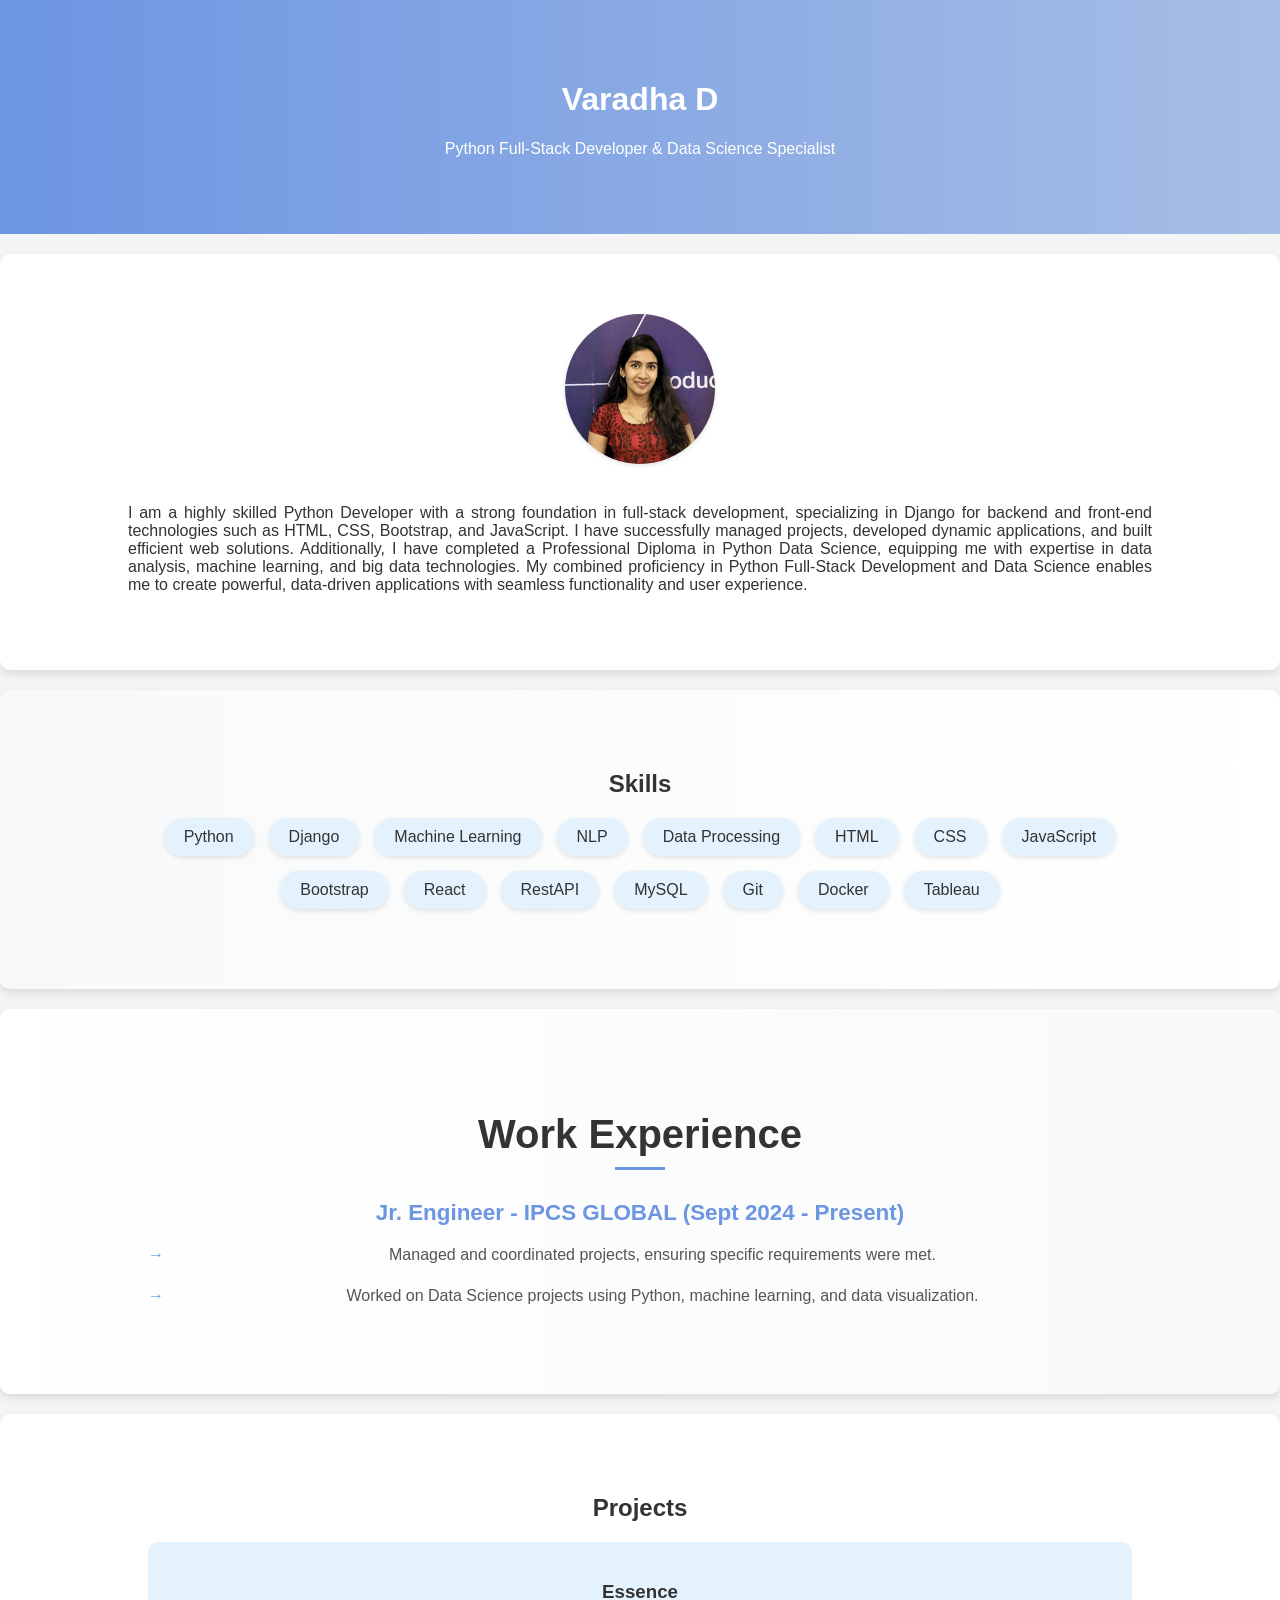
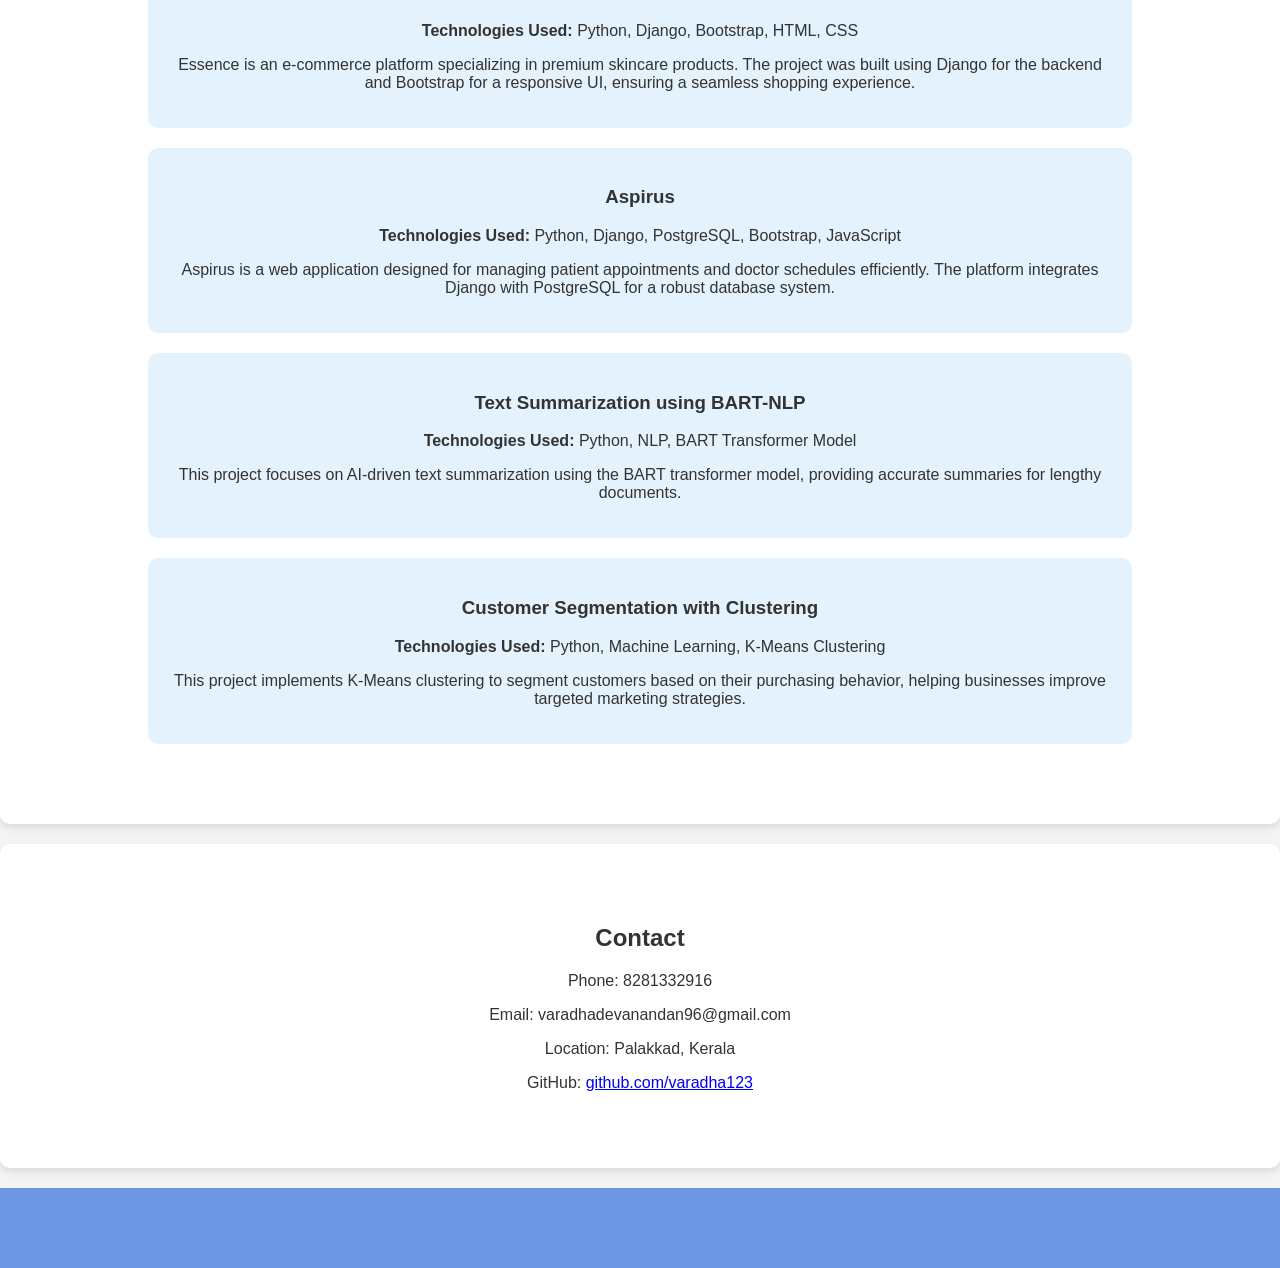
<file: index.html>
<!DOCTYPE html>
<html lang="en">
<head>
    <meta charset="UTF-8">
    <meta name="viewport" content="width=device-width, initial-scale=1.0">
    <title>Varadha D | Resume</title>
    <link rel="stylesheet" href="styles.css">
    <script defer src="script.js"></script>
</head>
<body>
    <header>
        <div class="container">
            <h1>Varadha D</h1>
            <p>Python Full-Stack Developer & Data Science Specialist</p>
        </div>
    </header>
    
    

    <section id="about">
        <div class="container">
            <img src="photo.jpg" alt="Varadha D" class="profile-img">
            <p>I am a highly skilled Python Developer with a strong foundation in full-stack development, specializing in Django for backend and front-end technologies such as HTML, CSS, Bootstrap, and JavaScript. I have successfully managed projects, developed dynamic applications, and built efficient web solutions. Additionally, I have completed a Professional Diploma in Python Data Science, equipping me with expertise in data analysis, machine learning, and big data technologies. My combined proficiency in Python Full-Stack Development and Data Science enables me to create powerful, data-driven applications with seamless functionality and user experience.</p>
        </div>
    </section>

    <section id="skills">
        <div class="container">
            <h2>Skills</h2>
            <div class="skills-container">
                <div class="skill-item">Python</div>
                <div class="skill-item">Django</div>
                <div class="skill-item">Machine Learning</div>
                <div class="skill-item">NLP</div>
                <div class="skill-item">Data Processing</div>
                <div class="skill-item">HTML</div>
                <div class="skill-item">CSS</div>
                <div class="skill-item">JavaScript</div>
                <div class="skill-item">Bootstrap</div>
                <div class="skill-item">React</div>
                <div class="skill-item">RestAPI</div>
                <div class="skill-item">MySQL</div>
                <div class="skill-item">Git</div>
                <div class="skill-item">Docker</div>
                <div class="skill-item">Tableau</div>
            </div>
        </div>
    </section>  
      
    <section id="experience">
        <div class="container">
            <h2>Work Experience</h2>
            <h3>Jr. Engineer - IPCS GLOBAL (Sept 2024 - Present)</h3>
            <ul>
                <li>Managed and coordinated projects, ensuring specific requirements were met.</li>
                <li>Worked on Data Science projects using Python, machine learning, and data visualization.</li>
            </ul>
        </div>
    </section>
    
    <section id="projects">
        <div class="container">
            <h2>Projects</h2>
            <div class="project">
                <h3>Essence</h3>
                <p><strong>Technologies Used:</strong> Python, Django, Bootstrap, HTML, CSS</p>
                <p>Essence is an e-commerce platform specializing in premium skincare products. The project was built using Django for the backend and Bootstrap for a responsive UI, ensuring a seamless shopping experience.</p>
            </div>
            <div class="project">
                <h3>Aspirus</h3>
                <p><strong>Technologies Used:</strong> Python, Django, PostgreSQL, Bootstrap, JavaScript</p>
                <p>Aspirus is a web application designed for managing patient appointments and doctor schedules efficiently. The platform integrates Django with PostgreSQL for a robust database system.</p>
            </div>
            <div class="project">
                <h3>Text Summarization using BART-NLP</h3>
                <p><strong>Technologies Used:</strong> Python, NLP, BART Transformer Model</p>
                <p>This project focuses on AI-driven text summarization using the BART transformer model, providing accurate summaries for lengthy documents.</p>
            </div>
            <div class="project">
                <h3>Customer Segmentation with Clustering</h3>
                <p><strong>Technologies Used:</strong> Python, Machine Learning, K-Means Clustering</p>
                <p>This project implements K-Means clustering to segment customers based on their purchasing behavior, helping businesses improve targeted marketing strategies.</p>
            </div>
        </div>
    </section>
    
    <section id="contact">
        <div class="container">
            <h2>Contact</h2>
            <p>Phone: 8281332916</p>
            <p>Email: varadhadevanandan96@gmail.com</p>
            <p>Location: Palakkad, Kerala</p>
            <p>GitHub: <a href="https://github.com/varadha123" target="_blank">github.com/varadha123</a></p>
        </div>
    </section>
    
    <footer>
        <div class="container">
           
        </div>
    </footer>
</body>
</html>
</file>
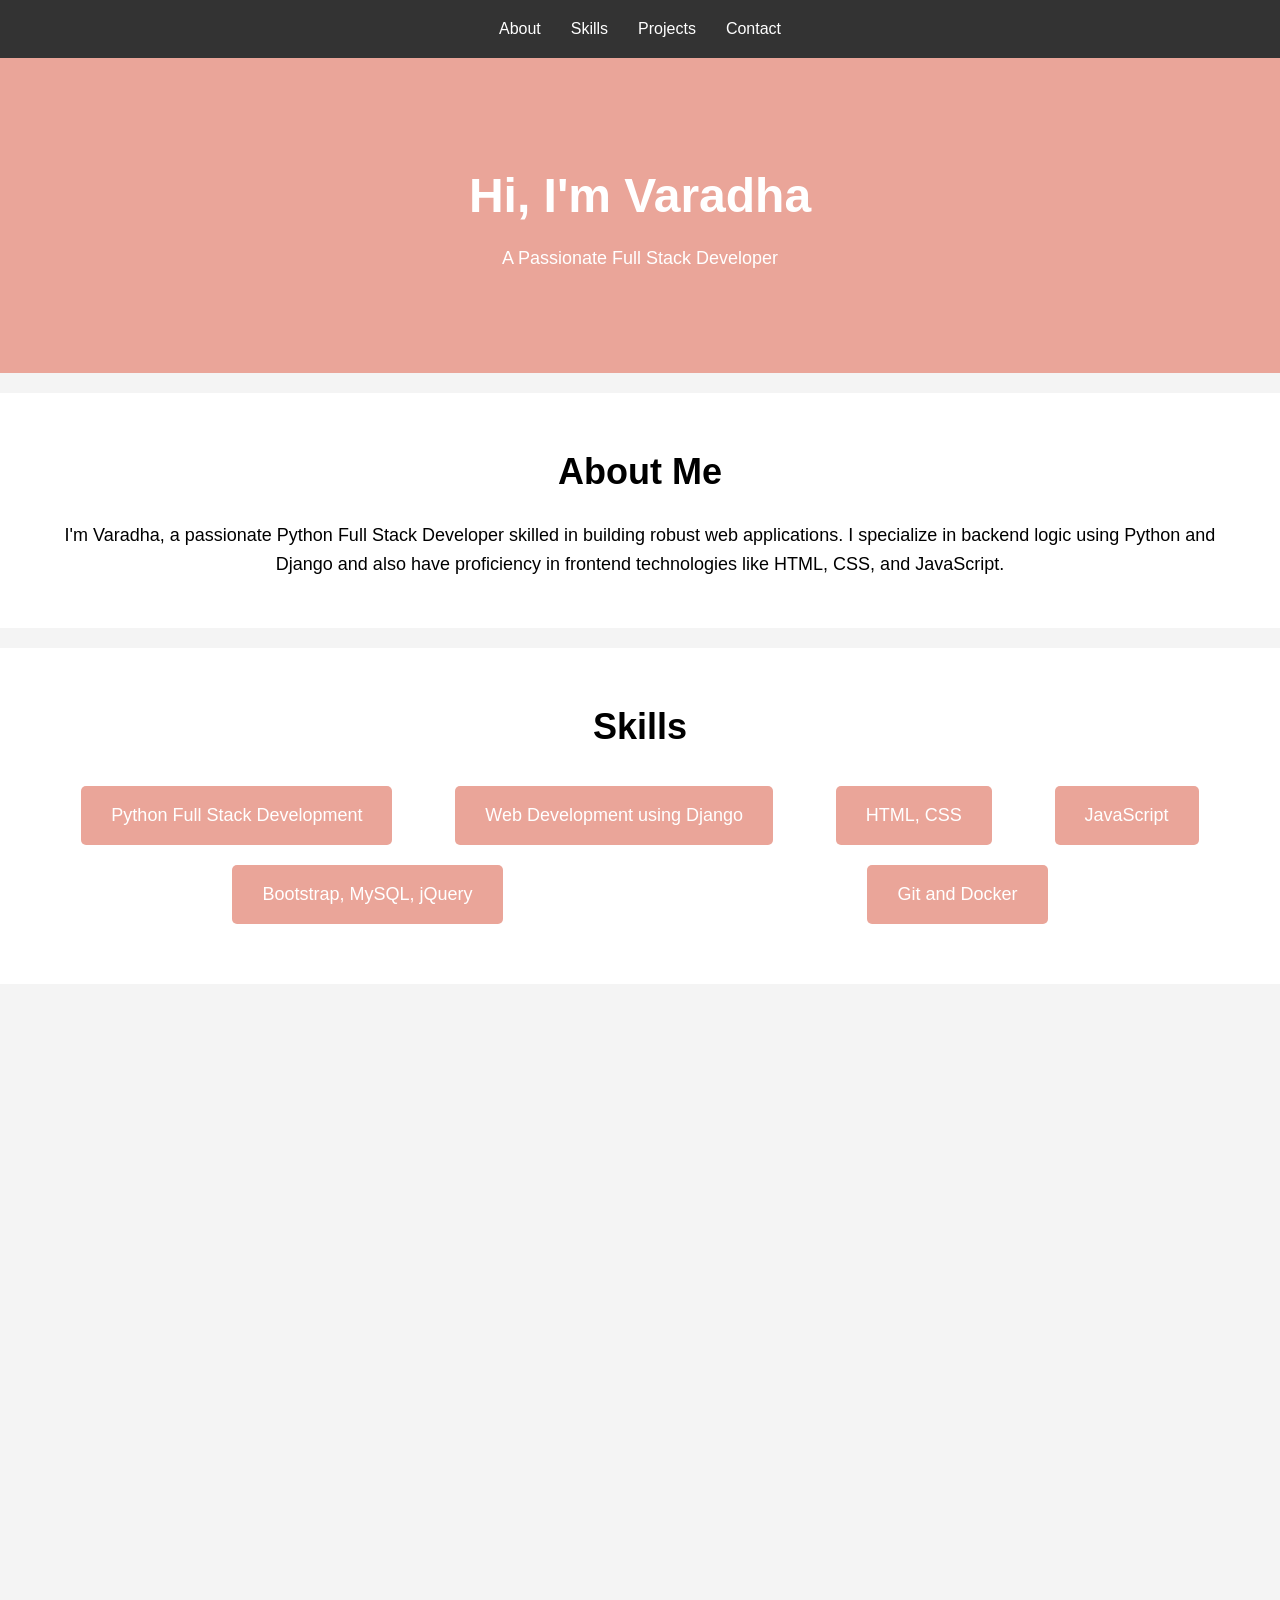
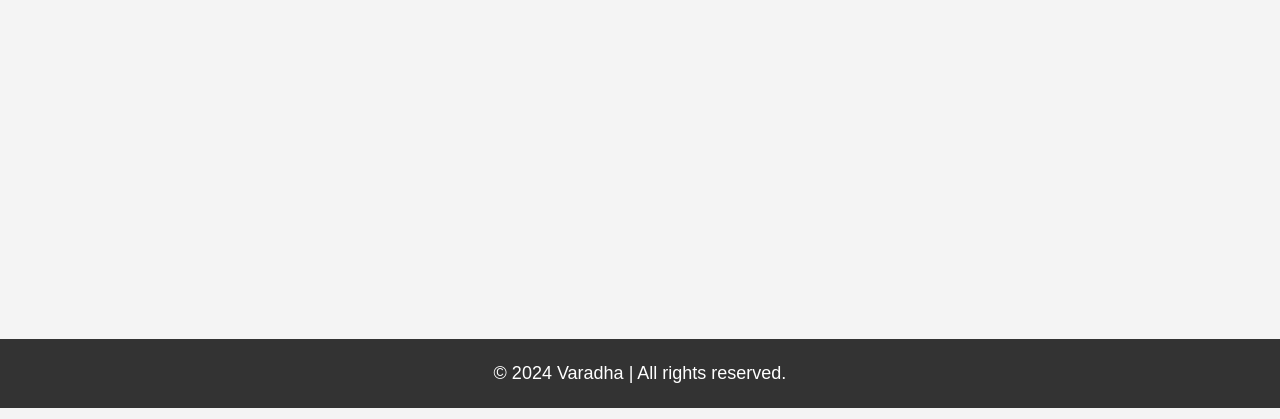
<file: portfolio.html>
<!DOCTYPE html>
<html lang="en">
<head>
    <meta charset="UTF-8">
    <meta name="viewport" content="width=device-width, initial-scale=1.0">
    <title>Varadha's Portfolio</title>
    <style>
        * {
            margin: 0;
            padding: 0;
            box-sizing: border-box;
            font-family: 'Arial', sans-serif;
        }

        body {
            line-height: 1.6;
            background-color: #f4f4f4;
        }

        header {
            background-color: #333;
            color: #fff;
            padding: 1rem 0;
        }

        nav ul {
            display: flex;
            justify-content: center;
            list-style: none;
        }

        nav ul li {
            margin: 0 15px;
        }

        nav ul li a {
            color: #fff;
            text-decoration: none;
            transition: color 0.3s ease;
        }

        nav ul li a:hover {
            color: #eaa599;
        }

        .hero {
            background: #eaa599;
            color: #fff;
            text-align: center;
            padding: 100px 0;
        }

        .hero h1 {
            font-size: 48px;
            margin-bottom: 10px;
        }

        #about, #skills, #projects, #contact {
            padding: 50px;
            background-color: #fff;
            margin: 20px 0;
            transition: all 0.5s ease;
        }

        h2 {
            font-size: 36px;
            margin-bottom: 20px;
            text-align: center;
        }

        p {
            font-size: 18px;
            text-align: center;
        }

        .skill-list {
            display: flex;
            justify-content: space-around;
            flex-wrap: wrap;
        }

        .skill {
            background: #eaa599;
            color: #fff;
            padding: 15px 30px;
            margin: 10px;
            border-radius: 5px;
            font-size: 18px;
            transition: background-color 0.3s ease;
        }

        .skill:hover {
            background-color: #333;
        }

        .project {
            margin-bottom: 40px;
        }

        .project h3 {
            font-size: 24px;
            margin-bottom: 10px;
        }

        footer {
            background-color: #333;
            color: #fff;
            text-align: center;
            padding: 10px 0;
        }

        footer p {
            margin: 10px 0;
        }

        @media (max-width: 768px) {
            nav ul {
                flex-direction: column;
            }

            .skill-list {
                flex-direction: column;
            }
        }
    </style>
</head>
<body>
    <header>
        <nav>
            <ul>
                <li><a href="#about">About</a></li>
                <li><a href="#skills">Skills</a></li>
                <li><a href="#projects">Projects</a></li>
                <li><a href="#contact">Contact</a></li>
            </ul>
        </nav>
    </header>

    <section id="home" style="background-image: url('img1.jpg'); background-size: cover; background-position: center;">
        <div class="hero">
            <h1>Hi, I'm Varadha</h1>
            <p>A Passionate Full Stack Developer</p>
        </div>
    </section>

    <section id="about">
        <h2>About Me</h2>
        <p>
            I'm Varadha, a passionate Python Full Stack Developer skilled in building robust web applications. I specialize in backend logic using Python and Django and also have proficiency in frontend technologies like HTML, CSS, and JavaScript.
        </p>
    </section>

    <section id="skills">
        <h2>Skills</h2>
        <div class="skill-list">
            <div class="skill">Python Full Stack Development</div>
            <div class="skill">Web Development using Django</div>
            <div class="skill">HTML, CSS</div>
            <div class="skill">JavaScript</div>
            <div class="skill">Bootstrap, MySQL, jQuery</div>
            <div class="skill">Git and Docker</div>
        </div>
    </section>

    <section id="projects">
        <h2>Projects</h2>
        <div class="project">
            <h3>Essence - E-commerce Website</h3>
            <p>
                Essence is an innovative e-commerce platform for selling premium skincare products. The sleek design is built using Bootstrap for the frontend and Python for backend logic.
            </p>
        </div>
        <div class="project">
            <h3>Aspirus - Hospital Management Website</h3>
            <p>
                Aspirus is a hospital management web app that simplifies the process of booking appointments and managing doctor schedules. It uses Python for backend processing and HTML/CSS for the frontend.
            </p>
        </div>
        <div class="project">
            <h3>Animates - Stray Animal Rescue Website</h3>
            <p>
                Animates is a platform built using Django and MySQL that helps manage rescue operations for stray animals and ensures they receive proper care.
            </p>
        </div>
    </section>

    <section id="contact">
        <h2>Contact</h2>
        <p>Feel free to reach out to me:</p><br>
        <ul>
            <li>Email: <a href="mailto:varadhadevanandan96@gmail.com">varadhadevanandan96@gmail.com</a></li>
            <li>Phone: 8281332916, 8086184624</li>
            <li>Address: PERUMANNU KALAM, THENARI.P.O, ELAPPULLY, PALAKKAD, KERALA, 678622</li>
        </ul>
    </section>

    <footer>
        <p>&copy; 2024 Varadha | All rights reserved.</p>
    </footer>

    <script>
        window.addEventListener('scroll', () => {
            const sections = document.querySelectorAll('section');
            sections.forEach(section => {
                const sectionTop = section.getBoundingClientRect().top;
                const triggerPoint = window.innerHeight / 1.3;
                if (sectionTop < triggerPoint) {
                    section.style.transform = 'translateY(0)';
                    section.style.opacity = '1';
                } else {
                    section.style.transform = 'translateY(100px)';
                    section.style.opacity = '0';
                }
            });
        });
    </script>
</body>
</html>
</file>
<file: styles.css>
/* General Styles */
body {
    font-family: 'Arial', sans-serif;
    margin: 0;
    padding: 0;
    background: #f4f4f4;
    color: #333;
}
.container {
    width: 80%;
    margin: auto;
    padding: 20px;
}

/* Header Styling */
header {
    background: linear-gradient(to right, #6c95e2, #a7bee6);
    color: white;
    padding: 40px 0;
    text-align: center;
}

/* Sections */
section {
    padding: 40px 0;
    text-align: center;
    background: white;
    margin: 20px 0;
    border-radius: 10px;
    box-shadow: 0 4px 8px rgba(0, 0, 0, 0.1);
    opacity: 0;
    transform: translateY(20px);
    transition: all 0.6s ease-out;
}

section.visible {
    opacity: 1;
    transform: translateY(0);
}
/* Image Styling */
#about img {
    width: 150px;
    height: 150px;
    border-radius: 50%;
    margin-bottom: 20px;
    transition: all 0.3s ease;
    box-shadow: 0 2px 5px rgba(0, 0, 0, 0.1);
}

#about img:hover {
    transform: scale(1.1);
    box-shadow: 0 5px 15px rgba(0, 0, 0, 0.2);
    filter: brightness(1.1);
}
#about p {
    text-align: justify;
}
/* Projects Styling */
.project {
    background: #e3f2fd;
    padding: 20px;
    margin: 20px;
    border-radius: 10px;
    transition: transform 0.3s;
}
.project:hover {
    transform: scale(1.05);
    box-shadow: 0 4px 10px rgba(0, 0, 0, 0.2);
}

/* Footer */
footer {
    background: #6c95e2;
    color: white;
    text-align: center;
    padding: 20px 0;
    margin-top: 20px;
}

/* Responsive Design */
@media (max-width: 768px) {
    .container {
        width: 95%;
    }
}
/* Skills Section */
.skills-container {
    display: flex;
    flex-wrap: wrap;
    justify-content: center;
    gap: 15px;
    margin: 20px 0;
}

.skill-item {
    background: #e3f2fd;
    padding: 10px 20px;
    border-radius: 25px;
    font-size: 1rem;
    font-weight: 500;
    color: #333;
    transition: all 0.3s ease;
    box-shadow: 0 2px 5px rgba(0, 0, 0, 0.1);
}

.skill-item:hover {
    transform: translateY(-3px);
    background: #6c95e2;
    color: white;
    box-shadow: 0 4px 8px rgba(0, 0, 0, 0.2);
}

#skills {
    background: linear-gradient(to right, #f8f9fa, #ffffff);
}
  /* Experience Section */
  #experience {
      padding: 50px 0;
      background: linear-gradient(to right, #ffffff, #f8f9fa);
  }
  
  #experience h2 {
      text-align: center;
      color: #333;
      margin-bottom: 30px;
      font-size: 2.5rem;
      position: relative;
  }
  
  #experience h2::after {
      content: '';
      display: block;
      width: 50px;
      height: 3px;
      background: #6c95e2;
      margin: 10px auto;
  }
  
  #experience h3 {
      color: #6c95e2;
      font-size: 1.4rem;
      margin-bottom: 15px;
      transition: color 0.3s ease;
  }
  
  #experience h3:hover {
      color: #4a73c0;
  }
  
  #experience ul {
      list-style-type: none;
      padding-left: 20px;
  }
  
  #experience li {
      position: relative;
      margin-bottom: 15px;
      padding-left: 25px;
      line-height: 1.6;
      color: #555;
  }
  
  #experience li::before {
      content: '→';
      position: absolute;
      left: 0;
      color: #6c95e2;
      font-weight: bold;
  }
  
  #experience li:hover {
      transform: translateX(10px);
      transition: transform 0.3s ease;
  }
  
  @media (max-width: 768px) {
      #experience h2 {
          font-size: 2rem;
      }
      
      #experience h3 {
          font-size: 1.2rem;
      }
      
      #experience li {
          font-size: 0.9rem;
      }
  }
</file>
